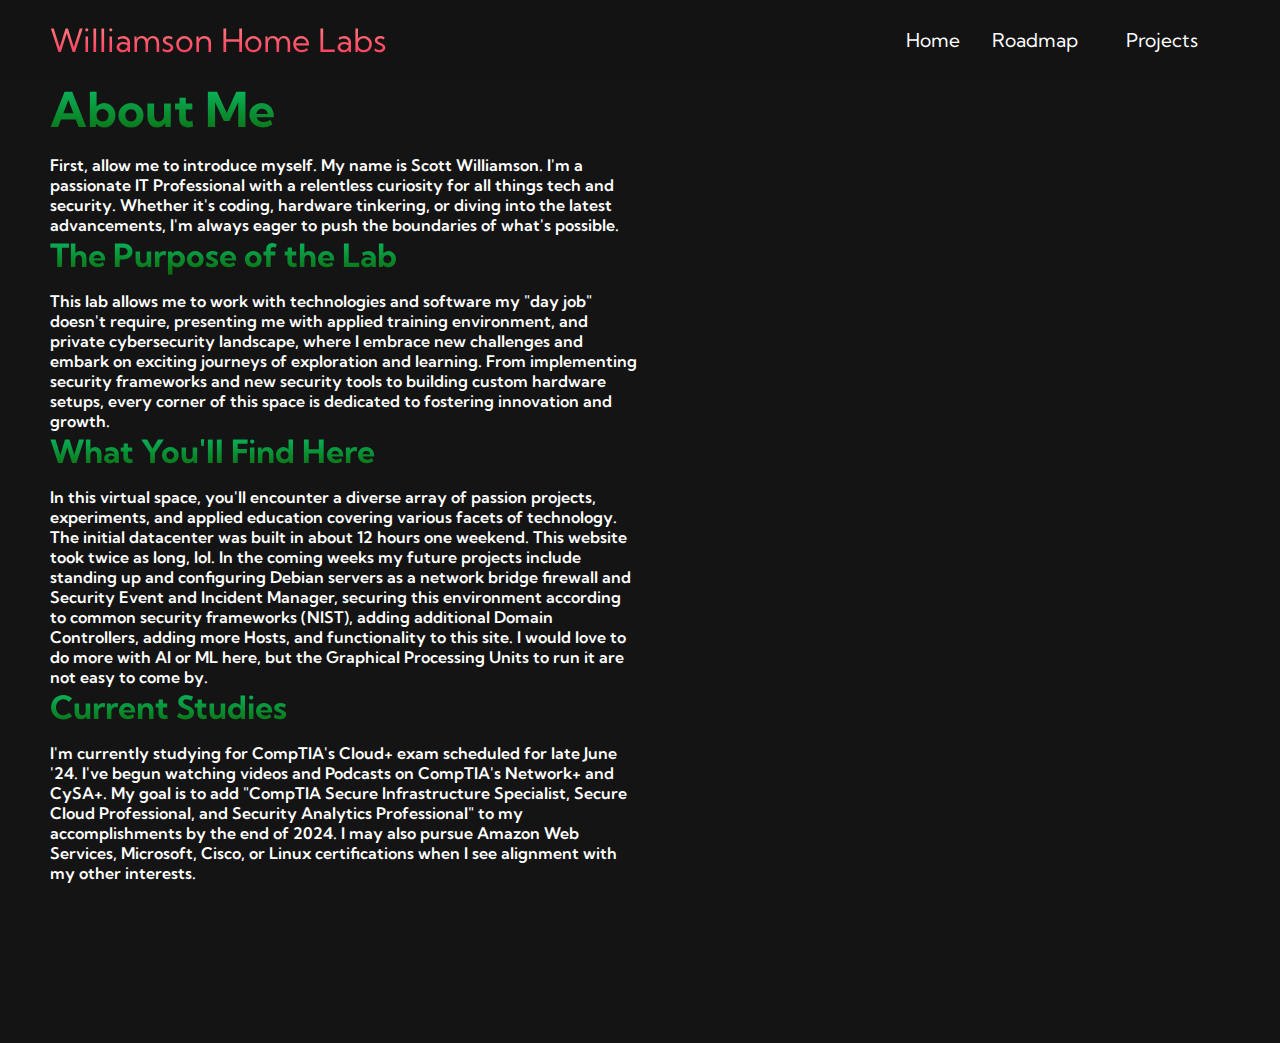
<file: index.html>
<!DOCTYPE html>
<html lang="en">
<head>
    <meta charset="UTF-8">
    <meta name="viewport" content="width=device-width, initial-scale=1.0">
    <title>Document</title>
    <link rel="stylesheet" type="text/css" href="https://scottwmson90.github.io/datacenter/styles.css">
    <link rel="preconnect" href="https://fonts.googleapis.com">
    <link rel="preconnect" href="https://fonts.gstatic.com" crossorigin>
    <link href="https://fonts.googleapis.com/css2?family=Kumbh+Sans:wght@100..900&display=swap" rel="stylesheet">
</head>
<body>
    <nav class="navbar">
        <div class="navbar__container">
            <a href="" id="navbar__logo">Williamson Home Labs</a>
                <div class="navbar__toggle" id="mobilemenu">
                    <span class="bar"></span>
                    <span class="bar"></span>
                    <span class="bar"></span> 
                </div>
                <ul class="navbar__menu">
                   <li class="navbar__item">
                    <a href="https://scottwmson90.github.io/datacenter/index.html" class="navbar__links">Home</a>
                   </li> 
                   <li class="navbar__item">
                    <a href="https://scottwmson90.github.io/datacenter/roadmap.html" class="navbar__links">Roadmap</a>
                   </li>
                   <li class="navbar__btn">
                    <a href="https://scottwmson90.github.io/datacenter/projects.html" class="navbar__links">Projects</a>
                    </li>
                </ul>
         </div>
    </nav>
    <!-- Main Body-->
    <div class="main">
        <div class="main__container">
            <div class="main__content">
                <H1>About Me</H1>
                <p>First, allow me to introduce myself. My name is Scott Williamson.  I'm a passionate IT Professional with a relentless curiosity for all things tech and security. Whether it's coding, hardware tinkering, or diving into the latest advancements, I'm always eager to push the boundaries of what's possible. </p>
                <h2>The Purpose of the Lab</h2>
                <p>This lab allows me to work with technologies and software my "day job" doesn't require, presenting me with applied training environment, and private cybersecurity landscape, where I embrace new challenges and embark on exciting journeys of exploration and learning. From implementing security frameworks and new security tools to building custom hardware setups, every corner of this space is dedicated to fostering innovation and growth. </p>
                <h2>What You'll Find Here</h2>
                <p> In this virtual space, you'll encounter a diverse array of passion projects, experiments, and applied education covering various facets of technology. The initial datacenter was built in about 12 hours one weekend. This website took twice as long, lol. In the coming weeks my future projects include standing up and configuring Debian servers as a network bridge firewall and Security Event and Incident Manager, securing this environment according to common security frameworks (NIST), adding additional Domain Controllers, adding more Hosts, and functionality to this site. I would love to do more with AI or ML here, but the Graphical Processing Units to run it are not easy to come by. </p>
                <H2>Current Studies</H2>
                <p>I'm currently studying for CompTIA's Cloud+ exam scheduled for late June '24. I've begun watching videos and Podcasts on CompTIA's Network+ and CySA+. My goal is to add "CompTIA Secure Infrastructure Specialist, Secure Cloud Professional, and Security Analytics Professional" to my accomplishments by the end of 2024. I may also pursue Amazon Web Services, Microsoft, Cisco, or Linux certifications when I see alignment with my other interests. </p>
            </div>
        </div>
    </div>
 <!--Footer Section--> 
 <div class="footer__container">
    <div class="footer__links">
        <div class="footer__link--wrapper">
            <div class="footer__link--items">  
            </div>
        </div>
    </div>
 </div>
</body>
</html>
</file>
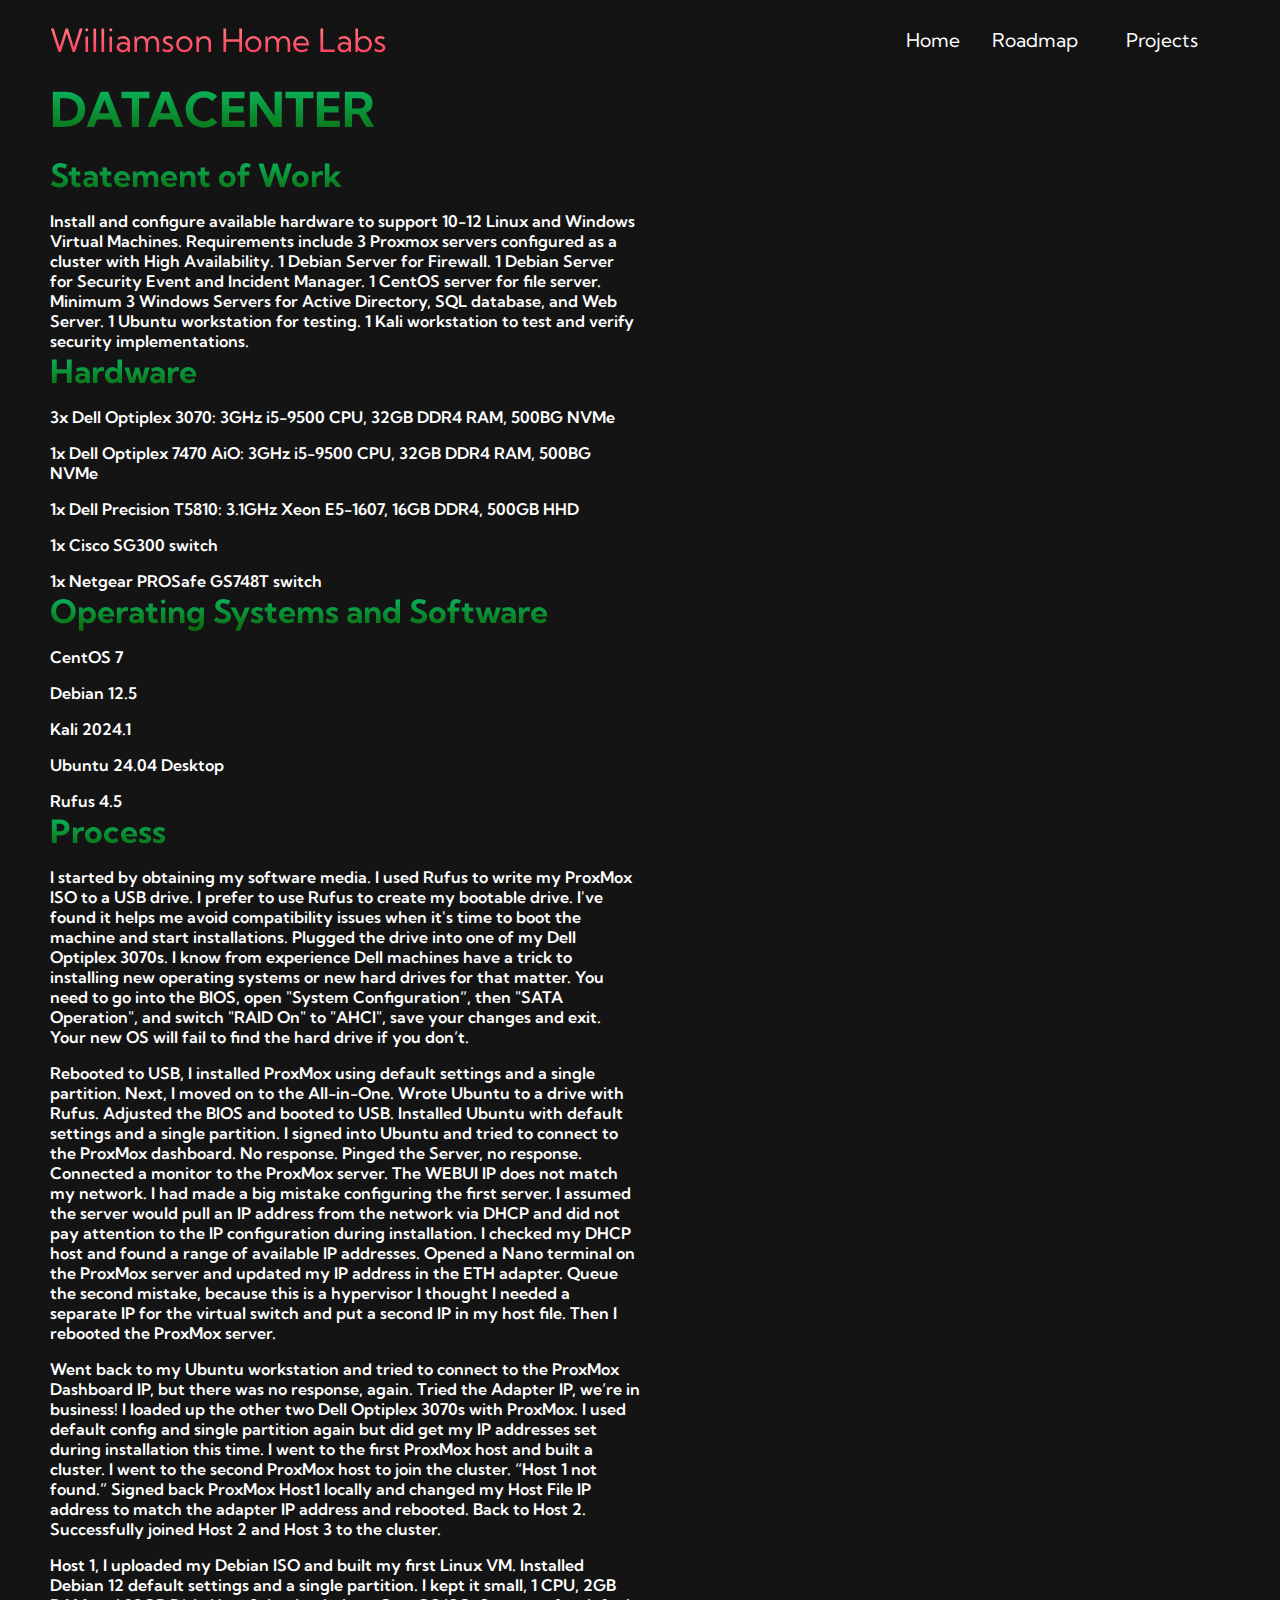
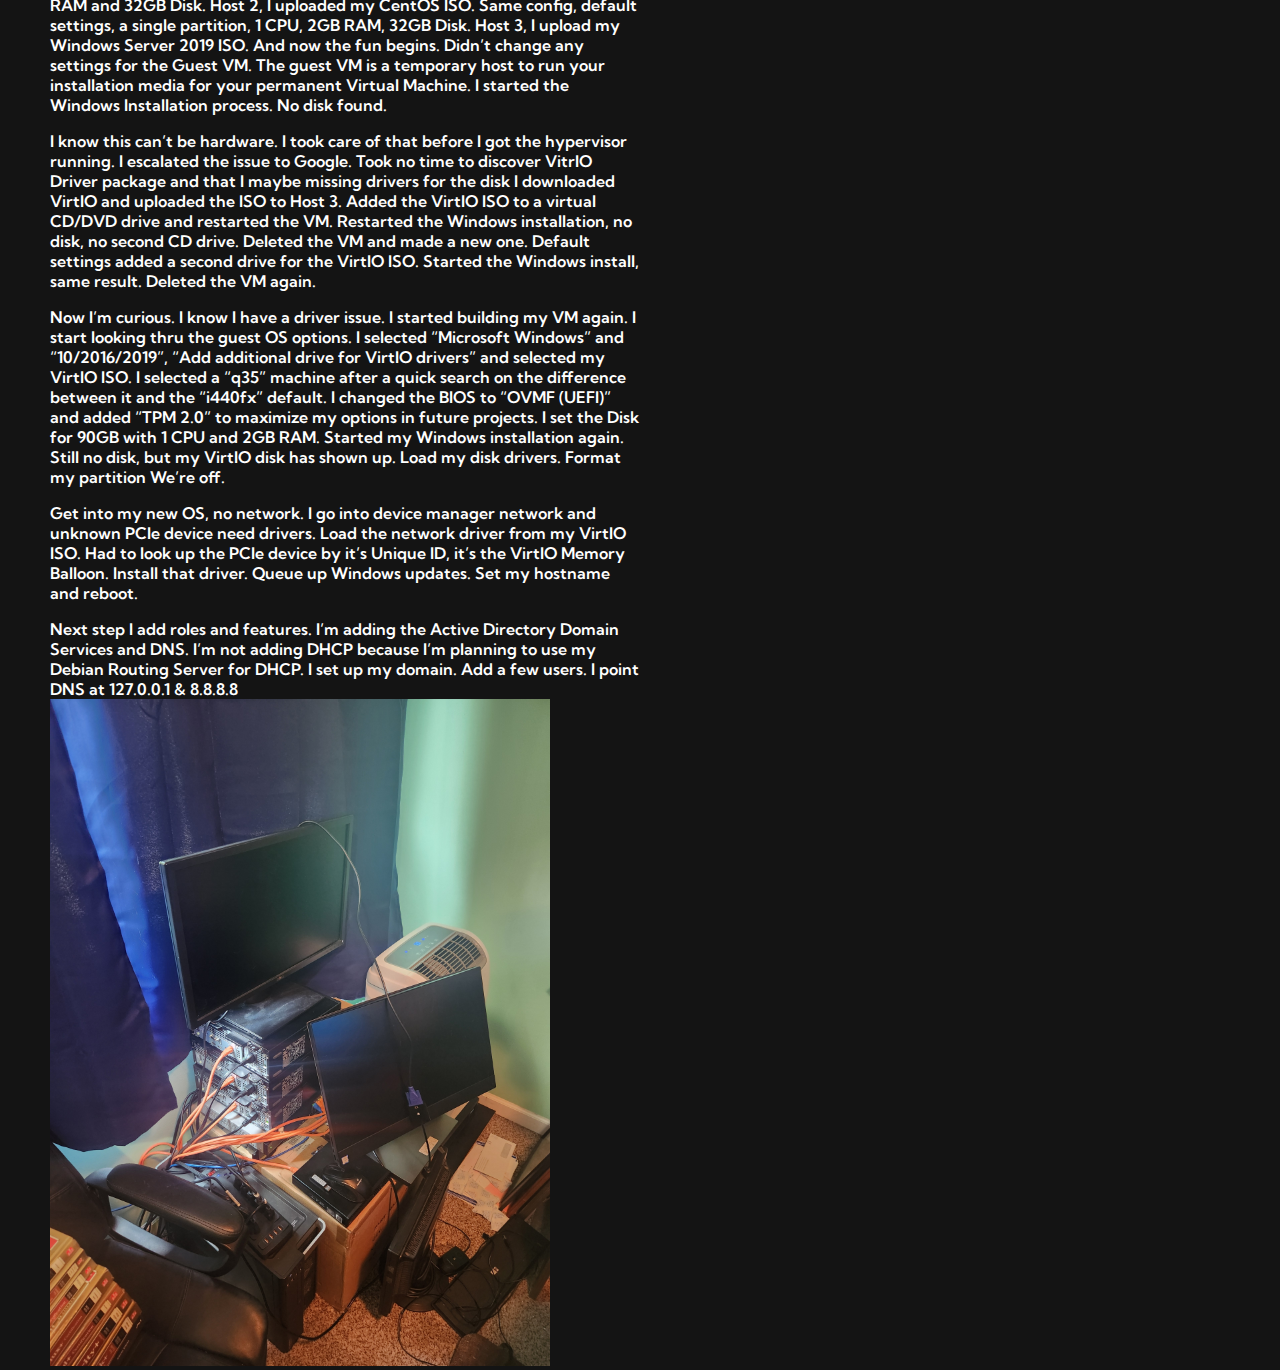
<file: project1.html>
<!DOCTYPE html>
<html lang="en">
<head>
    <meta charset="UTF-8">
    <meta name="viewport" content="width=device-width, initial-scale=1.0">
    <title>Document</title>
    <link rel="stylesheet" type="text/css" href="https://scottwmson90.github.io/datacenter/styles.css">
    <link rel="preconnect" href="https://fonts.googleapis.com">
    <link rel="preconnect" href="https://fonts.gstatic.com" crossorigin>
    <link href="https://fonts.googleapis.com/css2?family=Kumbh+Sans:wght@100..900&display=swap" rel="stylesheet">
</head>
<body>
    <nav class="navbar">
        <div class="navbar__container">
            <a href="" id="navbar__logo">Williamson Home Labs</a>
                <div class="navbar__toggle" id="mobilemenu">
                    <span class="bar"></span>
                    <span class="bar"></span>
                    <span class="bar"></span> 
                </div>
                <ul class="navbar__menu">
                   <li class="navbar__item">
                    <a href="https://scottwmson90.github.io/datacenter/index.html" class="navbar__links">Home</a>
                   </li> 
                   <li class="navbar__item">
                    <a href="https://scottwmson90.github.io/datacenter/roadmap.html" class="navbar__links">Roadmap</a>
                   </li>
                   <li class="navbar__btn">
                    <a href="https://scottwmson90.github.io/datacenter/projects.html" class="navbar__links">Projects</a>
                    </li>
                </ul>
         </div>
    </nav>
    <!-- Main Body-->
    <div class="main">
        <div class="main__container">
            <div class="main__content">
                <H1>DATACENTER</H1>
                <p></p>
                <h2>Statement of Work</h2>
                <p>Install and configure available hardware to support 10-12 Linux and Windows Virtual Machines. Requirements include 3 Proxmox servers configured as a cluster with High Availability. 1 Debian Server for Firewall. 1 Debian Server for Security Event and Incident Manager. 1 CentOS server for file server. Minimum 3 Windows Servers for Active Directory, SQL database, and Web Server. 1 Ubuntu workstation for testing. 1 Kali workstation to test and verify security implementations.</p>
                <h2>Hardware</h2>
                <p>3x Dell Optiplex 3070: 3GHz i5-9500 CPU, 32GB DDR4 RAM, 500BG NVMe</p>
                <p>1x Dell Optiplex 7470 AiO: 3GHz i5-9500 CPU, 32GB DDR4 RAM, 500BG NVMe</p>
                <p>1x Dell Precision T5810: 3.1GHz Xeon E5-1607, 16GB DDR4, 500GB HHD</p>
                <p>1x Cisco SG300 switch</p>
                <p>1x Netgear PROSafe GS748T switch</p>
                <h2>Operating Systems and Software</h2>
                <p>CentOS 7</p>
                <p>Debian 12.5</p>
                <p>Kali 2024.1</p>
                <p>Ubuntu 24.04 Desktop</p>
                <p>Rufus 4.5</p>
                <h2>Process</h2>
                <p>I started by obtaining my software media. I used Rufus to write my ProxMox ISO to a USB drive. I prefer to use Rufus to create my bootable drive. I've found it helps me avoid compatibility issues when it's time to boot the machine and start installations. Plugged the drive into one of my Dell Optiplex 3070s.  I know from experience Dell machines have a trick to installing new operating systems or new hard drives for that matter. You need to go into the BIOS, open "System Configuration”, then "SATA Operation", and switch "RAID On" to "AHCI", save your changes and exit. Your new OS will fail to find the hard drive if you don’t. </p>
                <p>Rebooted to USB, I installed ProxMox using default settings and a single partition. Next, I moved on to the All-in-One. Wrote Ubuntu to a drive with Rufus. Adjusted the BIOS and booted to USB. Installed Ubuntu with default settings and a single partition. I signed into Ubuntu and tried to connect to the ProxMox dashboard. No response. Pinged the Server, no response. Connected a monitor to the ProxMox server. The WEBUI IP does not match my network. I had made a big mistake configuring the first server. I assumed the server would pull an IP address from the network via DHCP and did not pay attention to the IP configuration during installation. I checked my DHCP host and found a range of available IP addresses. Opened a Nano terminal on the ProxMox server and updated my IP address in the ETH adapter. Queue the second mistake, because this is a hypervisor I thought I needed a separate IP for the virtual switch and put a second IP in my host file. Then I rebooted the ProxMox server. </p>
                <p>Went back to my Ubuntu workstation and tried to connect to the ProxMox Dashboard IP, but there was no response, again. Tried the Adapter IP, we’re in business! I loaded up the other two Dell Optiplex 3070s with ProxMox. I used default config and single partition again but did get my IP addresses set during installation this time. I went to the first ProxMox host and built a cluster. I went to the second ProxMox host to join the cluster. “Host 1 not found.” Signed back ProxMox Host1 locally and changed my Host File IP address to match the adapter IP address and rebooted. Back to Host 2. Successfully joined Host 2 and Host 3 to the cluster. </p>
                <p>Host 1, I uploaded my Debian ISO and built my first Linux VM.  Installed Debian 12 default settings and a single partition. I kept it small, 1 CPU, 2GB RAM and 32GB Disk. Host 2, I uploaded my CentOS ISO. Same config, default settings, a single partition, 1 CPU, 2GB RAM, 32GB Disk. Host 3, I upload my Windows Server 2019 ISO. And now the fun begins. Didn’t change any settings for the Guest VM. The guest VM is a temporary host to run your installation media for your permanent Virtual Machine. I started the Windows Installation process. No disk found. </p> 
                <p>I know this can’t be hardware. I took care of that before I got the hypervisor running. I escalated the issue to Google. Took no time to discover VitrIO Driver package and that I maybe missing drivers for the disk I downloaded VirtIO and uploaded the ISO to Host 3. Added the VirtIO ISO to a virtual CD/DVD drive and restarted the VM. Restarted the Windows installation, no disk, no second CD drive. Deleted the VM and made a new one. Default settings added a second drive for the VirtIO ISO. Started the Windows install, same result. Deleted the VM again. </p>
                <p>Now I’m curious. I know I have a driver issue. I started building my VM again.  I start looking thru the guest OS options. I selected “Microsoft Windows” and “10/2016/2019”,  “Add additional drive for VirtIO drivers” and selected my VirtIO ISO. I selected a “q35” machine after a quick search on the difference between it and the “i440fx” default. I changed the BIOS to “OVMF (UEFI)” and added “TPM 2.0” to maximize my options in future projects. I set the Disk for 90GB with 1 CPU and 2GB RAM. Started my Windows installation again. Still no disk, but my VirtIO disk has shown up.  Load my disk drivers. Format my partition We’re off. </p> 
                <p>Get into my new OS, no network. I go into device manager network and unknown PCIe device need drivers. Load the network driver from my VirtIO ISO. Had to look up the PCIe device by it’s Unique ID, it’s the VirtIO Memory Balloon. Install that driver.  Queue up Windows updates. Set my hostname and reboot. </p>
                <p> Next step I add roles and features. I’m adding the Active Directory Domain Services and DNS. I’m not adding DHCP because I’m planning to use my Debian Routing Server for DHCP. I set up my domain. Add a few users. I point DNS at 127.0.0.1 & 8.8.8.8   </p>
                <img src="https://scottwmson90.github.io/datacenter/20240605_134806.jpg" alt="Datacenter" style="width:500px;height:600px>
            </div>
        </div>
    </div>
 <!--Footer Section--> 
 <div class="footer__container">
    <div class="footer__links">
        <div class="footer__link--wrapper">
            <div class="footer__link--items">
                
            </div>
        </div>
    </div>
 </div>
</body>
</html>
</file>
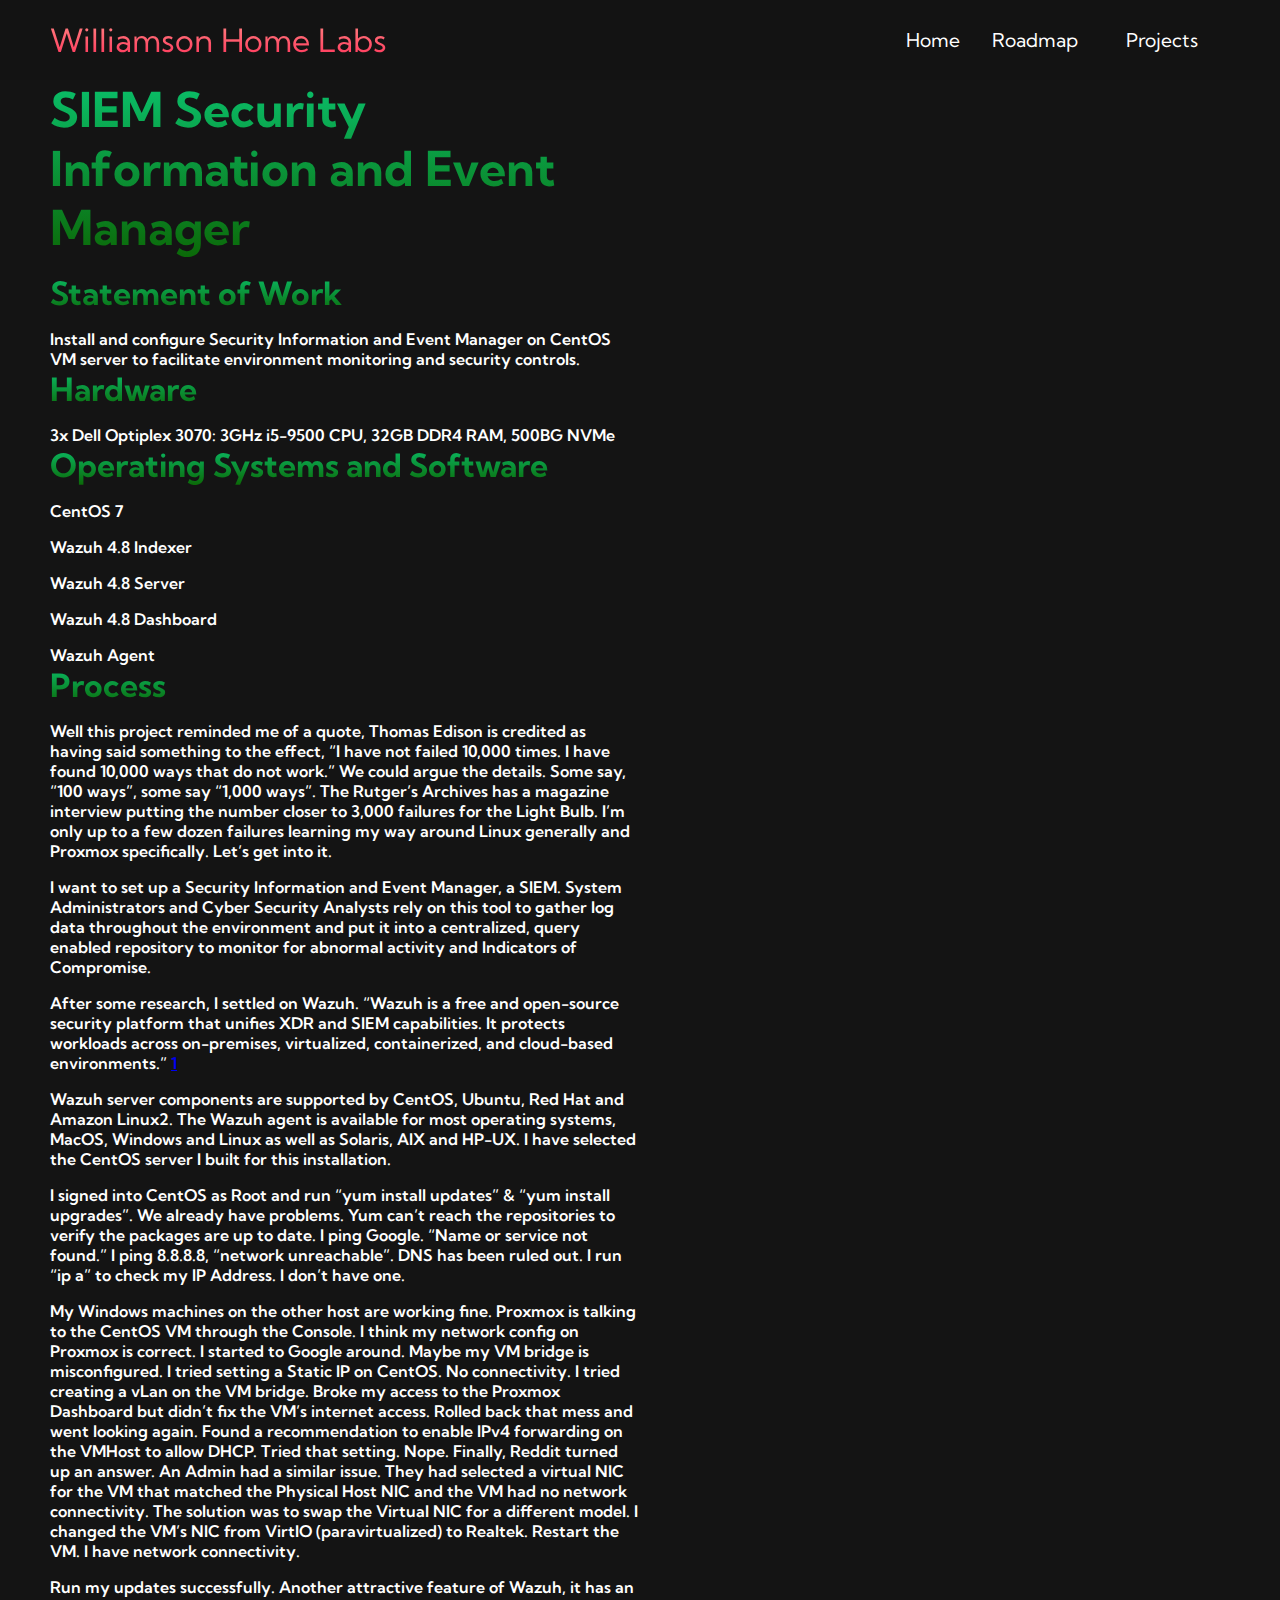
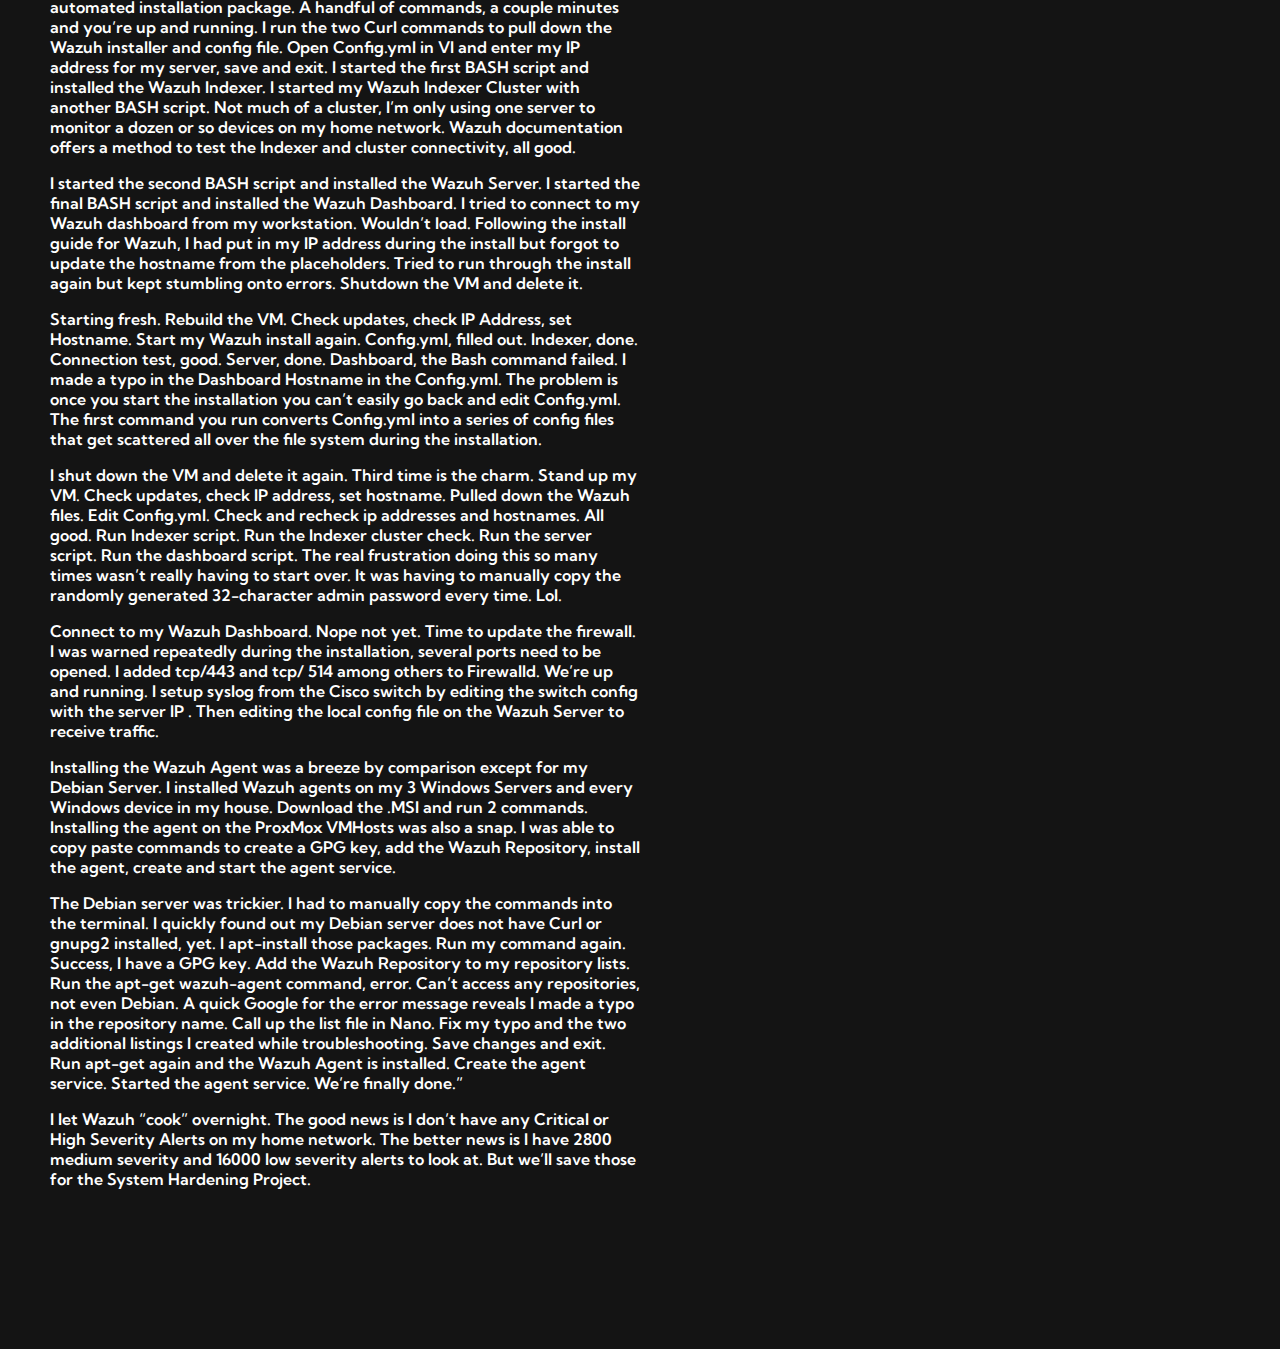
<file: project_2.html>
<!DOCTYPE html>
<html lang="en">
<head>
    <meta charset="UTF-8">
    <meta name="viewport" content="width=device-width, initial-scale=1.0">
    <title>Document</title>
    <link rel="stylesheet" type="text/css" href="https://scottwmson90.github.io/datacenter/styles.css">
    <link rel="preconnect" href="https://fonts.googleapis.com">
    <link rel="preconnect" href="https://fonts.gstatic.com" crossorigin>
    <link href="https://fonts.googleapis.com/css2?family=Kumbh+Sans:wght@100..900&display=swap" rel="stylesheet">
</head>
<body>
    <nav class="navbar">
        <div class="navbar__container">
            <a href="" id="navbar__logo">Williamson Home Labs</a>
                <div class="navbar__toggle" id="mobilemenu">
                    <span class="bar"></span>
                    <span class="bar"></span>
                    <span class="bar"></span> 
                </div>
                <ul class="navbar__menu">
                   <li class="navbar__item">
                    <a href="https://scottwmson90.github.io/datacenter/index.html" class="navbar__links">Home</a>
                   </li> 
                   <li class="navbar__item">
                    <a href="https://scottwmson90.github.io/datacenter/roadmap.html" class="navbar__links">Roadmap</a>
                   </li>
                   <li class="navbar__btn">
                    <a href="https://scottwmson90.github.io/datacenter/projects.html" class="navbar__links">Projects</a>
                    </li>
                </ul>
         </div>
    </nav>
    <!-- Main Body-->
    <div class="main">
        <div class="main__container">
            <div class="main__content">
                <H1>SIEM Security Information and Event Manager</H1>
                <p></p>
                <h2>Statement of Work</h2>
                <p>Install and configure Security Information and Event Manager on CentOS VM server to facilitate environment monitoring and security controls.</p>
                <h2>Hardware</h2>
                <p>3x Dell Optiplex 3070: 3GHz i5-9500 CPU, 32GB DDR4 RAM, 500BG NVMe</p>
                <h2>Operating Systems and Software</h2>
                <p>CentOS 7</p>
                <p>Wazuh 4.8 Indexer</p>
                <p>Wazuh 4.8 Server</p>
                <p>Wazuh 4.8 Dashboard</p>
                <p>Wazuh Agent</p>
                <h2>Process</h2>
                <p>Well this project reminded me of a quote, Thomas Edison is credited as having said something to the effect, “I have not failed 10,000 times. I have found 10,000 ways that do not work.” We could argue the details. Some say, “100 ways”, some say “1,000 ways”. The Rutger’s Archives has a magazine interview putting the number closer to 3,000 failures for the Light Bulb. I’m only up to a few dozen failures learning my way around Linux generally and Proxmox specifically. Let’s get into it. </p>
                <p>I want to set up a Security Information and Event Manager, a SIEM. System Administrators and Cyber Security Analysts rely on this tool to gather log data throughout the environment and put it into a centralized, query enabled repository to monitor for abnormal activity and Indicators of Compromise. </p>
                <p>After some research, I settled on Wazuh. “Wazuh is a free and open-source security platform that unifies XDR and SIEM capabilities. It protects workloads across on-premises, virtualized, containerized, and cloud-based environments.” <a href="https://documentation.wazuh.com/current/getting-started/index.html">1</a></p>
                <p>Wazuh server components are supported by CentOS, Ubuntu, Red Hat and Amazon Linux2. The Wazuh agent is available for most operating systems, MacOS, Windows and Linux as well as Solaris, AIX and HP-UX. I have selected the CentOS server I built for this installation. </p>
                <p>I signed into CentOS as Root and run “yum install updates” & “yum install upgrades”. We already have problems. Yum can’t reach the repositories to verify the packages are up to date. I ping Google. “Name or service not found.” I ping 8.8.8.8, “network unreachable”. DNS has been ruled out. I run “ip a” to check my IP Address. I don’t have one. </p>
                <p>My Windows machines on the other host are working fine. Proxmox is talking to the CentOS VM through the Console. I think my network config on Proxmox is correct. I started to Google around. Maybe my VM bridge is misconfigured. I tried setting a Static IP on CentOS. No connectivity. I tried creating a vLan on the VM bridge. Broke my access to the Proxmox Dashboard but didn’t fix the VM’s internet access. Rolled back that mess and went looking again. Found a recommendation to enable IPv4 forwarding on the VMHost to allow DHCP. Tried that setting. Nope. Finally, Reddit turned up an answer. An Admin had a similar issue. They had selected a virtual NIC for the VM that matched the Physical Host NIC and the VM had no network connectivity. The solution was to swap the Virtual NIC for a different model. I changed the VM’s NIC from VirtIO (paravirtualized) to Realtek.   Restart the VM. I have network connectivity. </p>
                <p>Run my updates successfully. Another attractive feature of Wazuh, it has an automated installation package. A handful of commands, a couple minutes and you’re up and running. I run the two Curl commands to pull down the Wazuh installer and config file. Open Config.yml in VI and enter my IP address for my server, save and exit. I started the first BASH script and installed the Wazuh Indexer. I started my Wazuh Indexer Cluster with another BASH script. Not much of a cluster, I’m only using one server to monitor a dozen or so devices on my home network. Wazuh documentation offers a method to test the Indexer and cluster connectivity, all good. </p>
                <p> I started the second BASH script and installed the Wazuh Server. I started the final BASH script and installed the Wazuh Dashboard. I tried to connect to my Wazuh dashboard from my workstation. Wouldn’t load. Following the install guide for Wazuh, I had put in my IP address during the install but forgot to update the hostname from the placeholders.  Tried to run through the install again but kept stumbling onto errors. Shutdown the VM and delete it. </p>
                <p>Starting fresh. Rebuild the VM. Check updates, check IP Address, set Hostname.  Start my Wazuh install again. Config.yml, filled out. Indexer, done. Connection test, good. Server, done. Dashboard, the Bash command failed. I made a typo in the Dashboard Hostname in the Config.yml. The problem is once you start the installation you can’t easily go back and edit Config.yml. The first command you run converts Config.yml into a series of config files that get scattered all over the file system during the installation. </p>
                <p>I shut down the VM and delete it again. Third time is the charm. Stand up my VM. Check updates, check IP address, set hostname. Pulled down the Wazuh files. Edit Config.yml. Check and recheck ip addresses and hostnames.  All good. Run Indexer script. Run the Indexer cluster check. Run the server script. Run the dashboard script. The real frustration doing this so many times wasn’t really having to start over. It was having to manually copy the randomly generated 32-character admin password every time. Lol. </p>
                <p> Connect to my Wazuh Dashboard. Nope not yet. Time to update the firewall. I was warned repeatedly during the installation, several ports need to be opened. I added tcp/443 and tcp/ 514 among others to Firewalld. We’re up and running. I setup syslog from the Cisco switch by editing the switch config with the server IP . Then editing the local config file on the Wazuh Server to receive traffic. </p>
                <p> Installing the Wazuh Agent was a breeze by comparison except for my Debian Server. I installed Wazuh agents on my 3 Windows Servers and every Windows device in my house. Download the .MSI and run 2 commands. Installing the agent on the ProxMox VMHosts was also a snap. I was able to copy paste commands to create a GPG key, add the Wazuh Repository, install the agent, create and start the agent service. </p>
                <p>The Debian server was trickier. I had to manually copy the commands into the terminal. I quickly found out my Debian server does not have Curl or gnupg2 installed, yet. I apt-install those packages. Run my command again. Success, I have a GPG key. Add the Wazuh Repository to my repository lists. Run the apt-get wazuh-agent command, error. Can’t access any repositories, not even Debian. A quick Google for the error message reveals I made a typo in the repository name. Call up the list file in Nano. Fix my typo and the two additional listings I created while troubleshooting. Save changes and exit. Run apt-get again and the Wazuh Agent is installed. Create the agent service. Started the agent service. We’re finally done.”</p>
                <p> I let Wazuh “cook” overnight. The good news is I don’t have any Critical or High Severity Alerts on my home network. The better news is I have 2800 medium severity and 16000 low severity alerts to look at. But we’ll save those for the System Hardening Project. </p>
            </div>
        </div>
    </div>
 <!--Footer Section--> 
 <div class="footer__container">
    <div class="footer__links">
        <div class="footer__link--wrapper">
            <div class="footer__link--items">
                
            </div>
        </div>
    </div>
 </div>
</body>
</html>
</file>
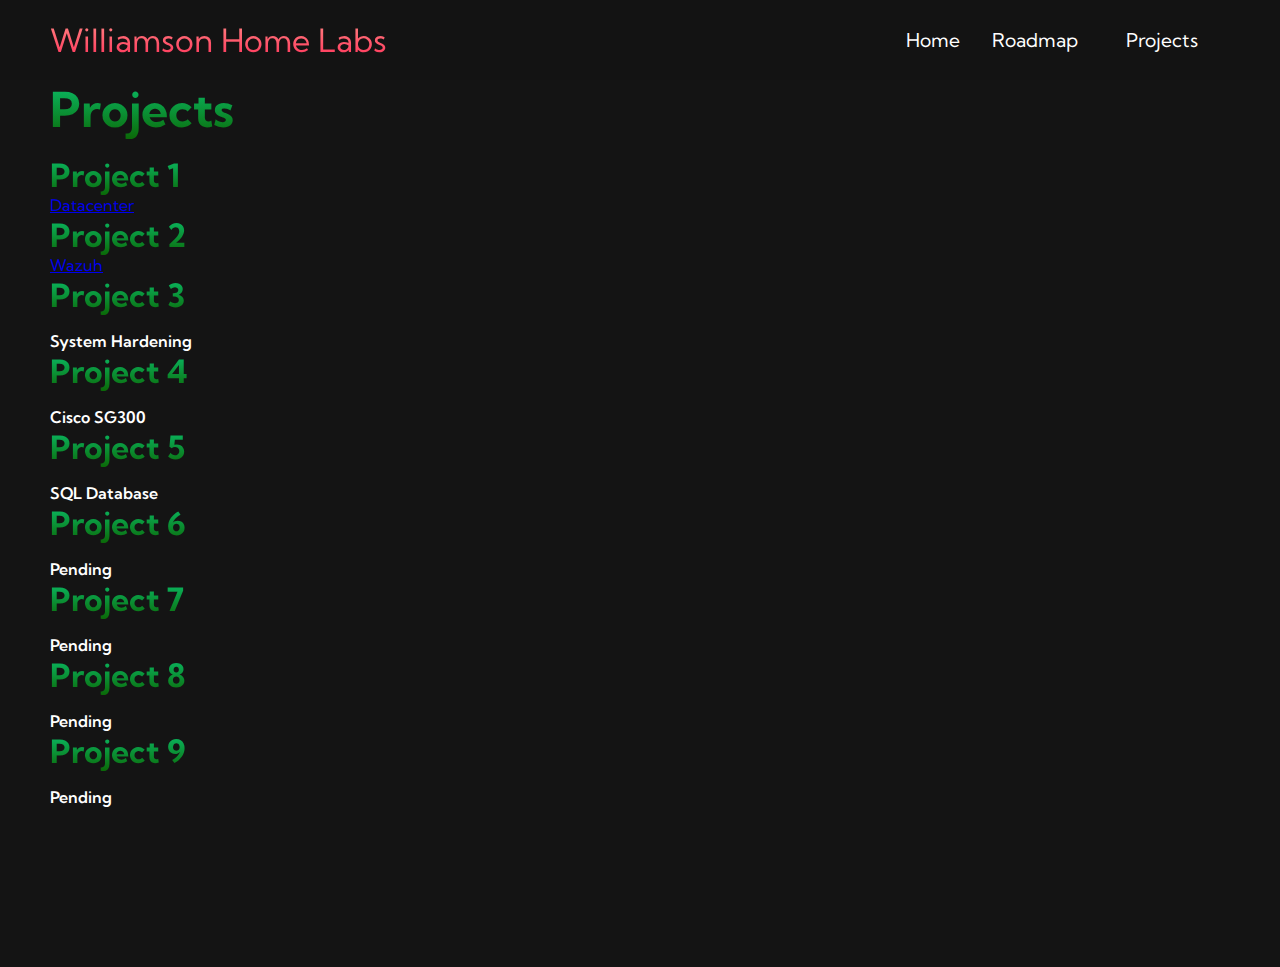
<file: projects.html>
<!DOCTYPE html>
<html lang="en">
<head>
    <meta charset="UTF-8">
    <meta name="viewport" content="width=device-width, initial-scale=1.0">
    <title>Document</title>
    <link rel="stylesheet" type="text/css" href="https://scottwmson90.github.io/datacenter/styles.css">
    <link rel="preconnect" href="https://fonts.googleapis.com">
    <link rel="preconnect" href="https://fonts.gstatic.com" crossorigin>
    <link href="https://fonts.googleapis.com/css2?family=Kumbh+Sans:wght@100..900&display=swap" rel="stylesheet">
</head>
<body>
    <nav class="navbar">
        <div class="navbar__container">
            <a href="" id="navbar__logo">Williamson Home Labs</a>
                <div class="navbar__toggle" id="mobilemenu">
                    <span class="bar"></span>
                    <span class="bar"></span>
                    <span class="bar"></span> 
                </div>
                <ul class="navbar__menu">
                   <li class="navbar__item">
                    <a href="https://scottwmson90.github.io/datacenter/index.html" class="navbar__links">Home</a>
                   </li> 
                   <li class="navbar__item">
                    <a href="https://scottwmson90.github.io/datacenter/roadmap.html" class="navbar__links">Roadmap</a>
                   </li>
                   <li class="navbar__btn">
                    <a href="https://scottwmson90.github.io/datacenter/projects.html" class="navbar__links">Projects</a>
                    </li>
                </ul>
         </div>
    </nav>
    <!-- Main Body-->
    <div class="main">
        <div class="main__container">
            <div class="main__content">
                <H1>Projects</H1>
                <p> </p>
                <h2>Project 1</h2>
                <a href="https://scottwmson90.github.io/datacenter/project1.html">Datacenter</a>
                <h2>Project 2</h2>
                <a href="https://scottwmson90.github.io/datacenter/project_2.html"> Wazuh</a>
                <h2>Project 3</h2>
                <p>System Hardening</p>
                <h2>Project 4</h2>
                <p>Cisco SG300</p>
                <h2>Project 5</h2>
                <p>SQL Database</p>
                <h2>Project 6</h2>
                <p>Pending</p>
                <h2>Project 7</h2>
                <p>Pending</p>
                <h2>Project 8</h2>
                <p>Pending</p>
                <h2>Project 9</h2>
                <p>Pending</p>
            </div>
        </div>
    </div>
 <!--Footer Section--> 
 <div class="footer__container">
    <div class="footer__links">
        <div class="footer__link--wrapper">
            <div class="footer__link--items">   
            </div>
        </div>
    </div>
 </div>
</body>
</html>
</file>
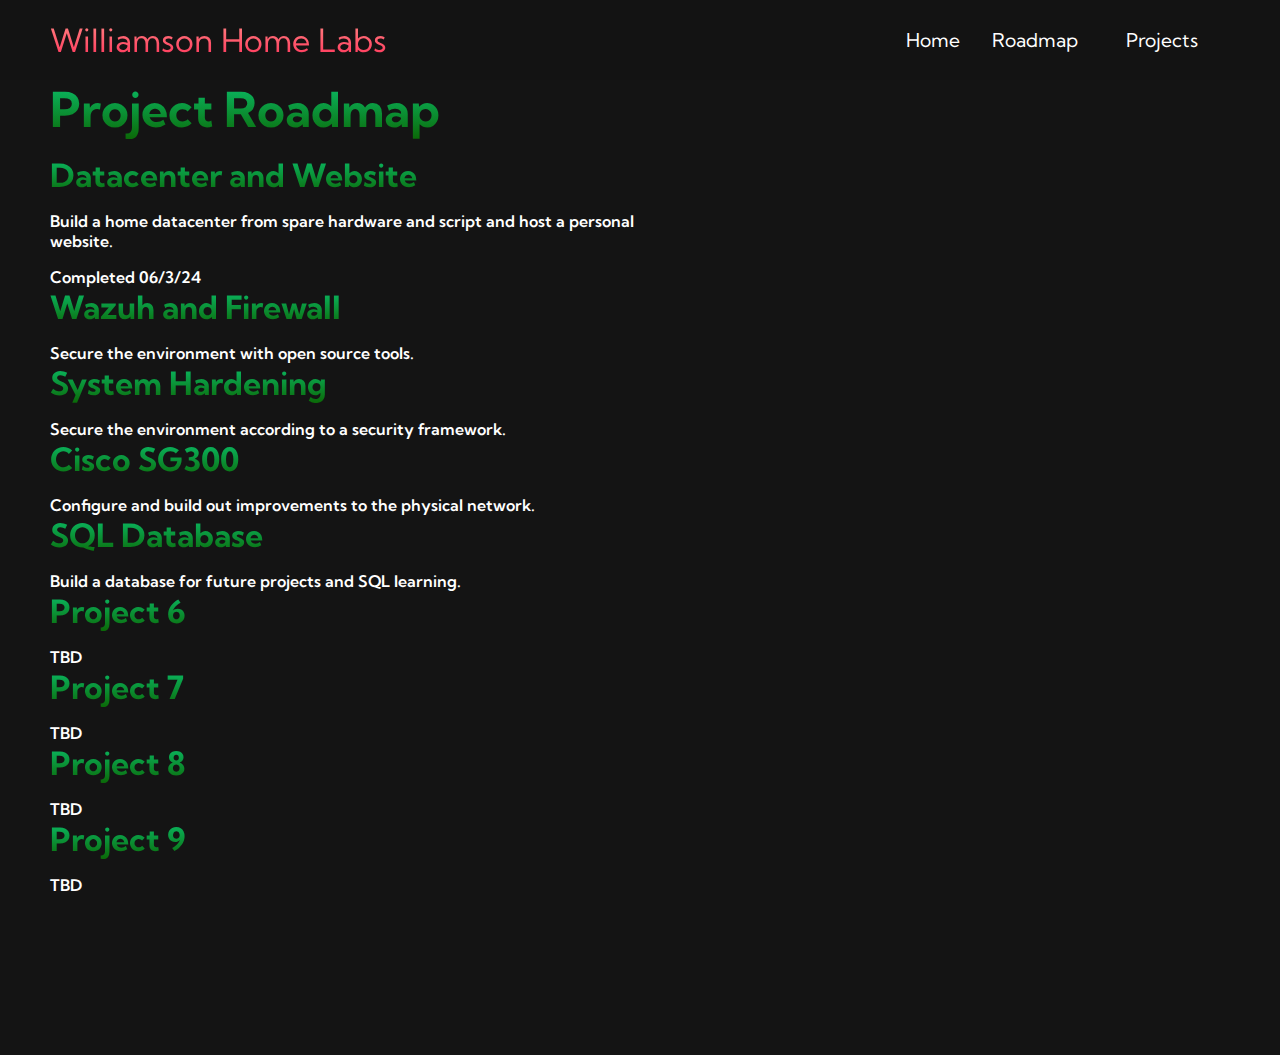
<file: roadmap.html>
<!DOCTYPE html>
<html lang="en">
<head>
    <meta charset="UTF-8">
    <meta name="viewport" content="width=device-width, initial-scale=1.0">
    <title>Document</title>
    <Link rel="stylesheet" type="text/css" href="https://scottwmson90.github.io/datacenter/styles.css">
    <link rel="preconnect" href="https://fonts.googleapis.com">
    <link rel="preconnect" href="https://fonts.gstatic.com" crossorigin>
    <link href="https://fonts.googleapis.com/css2?family=Kumbh+Sans:wght@100..900&display=swap" rel="stylesheet">
</head>
<body>
    <nav class="navbar">
        <div class="navbar__container">
            <a href="" id="navbar__logo">Williamson Home Labs</a>
                <div class="navbar__toggle" id="mobilemenu">
                    <span class="bar"></span>
                    <span class="bar"></span>
                    <span class="bar"></span> 
                </div>
                <ul class="navbar__menu">
                   <li class="navbar__item">
                    <a href="https://scottwmson90.github.io/datacenter/index.html" class="navbar__links">Home</a>
                   </li> 
                   <li class="navbar__item">
                    <a href="https://scottwmson90.github.io/datacenter/roadmap.html" class="navbar__links">Roadmap</a>
                   </li>
                   <li class="navbar__btn">
                    <a href="https://scottwmson90.github.io/datacenter/projects.html" class="navbar__links">Projects</a>
                    </li>
                </ul>
         </div>
    </nav>
<!-- Main Body-->
    <div class="main">
        <div class="main__container">
            <div class="main__content">
                <H1>Project Roadmap</H1>
                <p></p>
                <h2>Datacenter and Website</h2>
                <p>Build a home datacenter from spare hardware and script and host a personal website.</p>
                <p>Completed 06/3/24</p>
                <h2>Wazuh and Firewall</h2>
                <p>Secure the environment with open source tools.</p>
                <h2>System Hardening</h2>
                <p>Secure the environment according to a security framework.</p>
                <h2>Cisco SG300</h2>
                <p>Configure and build out improvements to the physical network.</p>  
                <h2>SQL Database</h2>
                <p>Build a database for future projects and SQL learning.</p>
                <h2>Project 6</h2>
                <p>TBD</p>
                <h2>Project 7</h2>
                <p>TBD</p>
                <h2>Project 8</h2>
                <p>TBD</p>
                <h2>Project 9</h2>
                <p>TBD</p>
            </div>
        </div>
    </div>
<!--Footer Section--> 
 <div class="footer__container">
    <div class="footer__links">
        <div class="footer__link--wrapper">
            <div class="footer__link--items">
            </div>
        </div>
    </div>
 </div>
</body>
</html>
</file>
